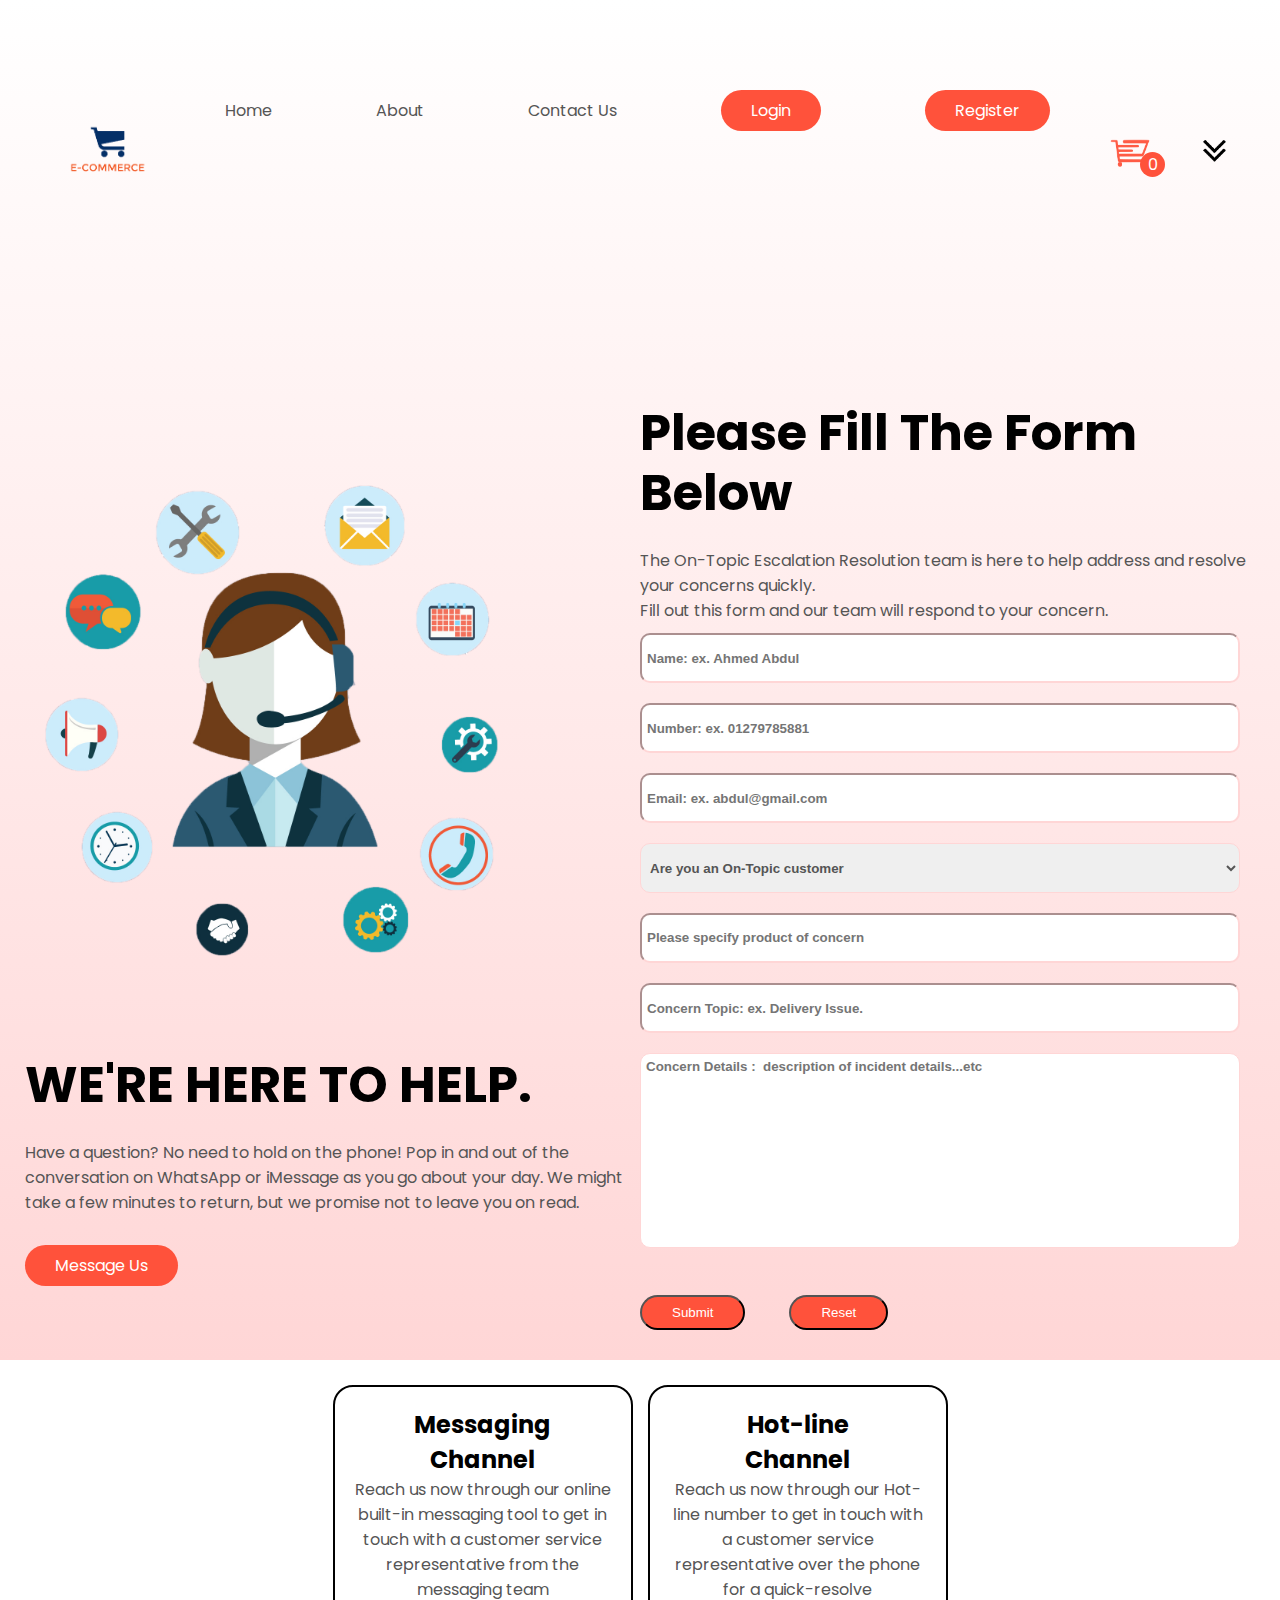
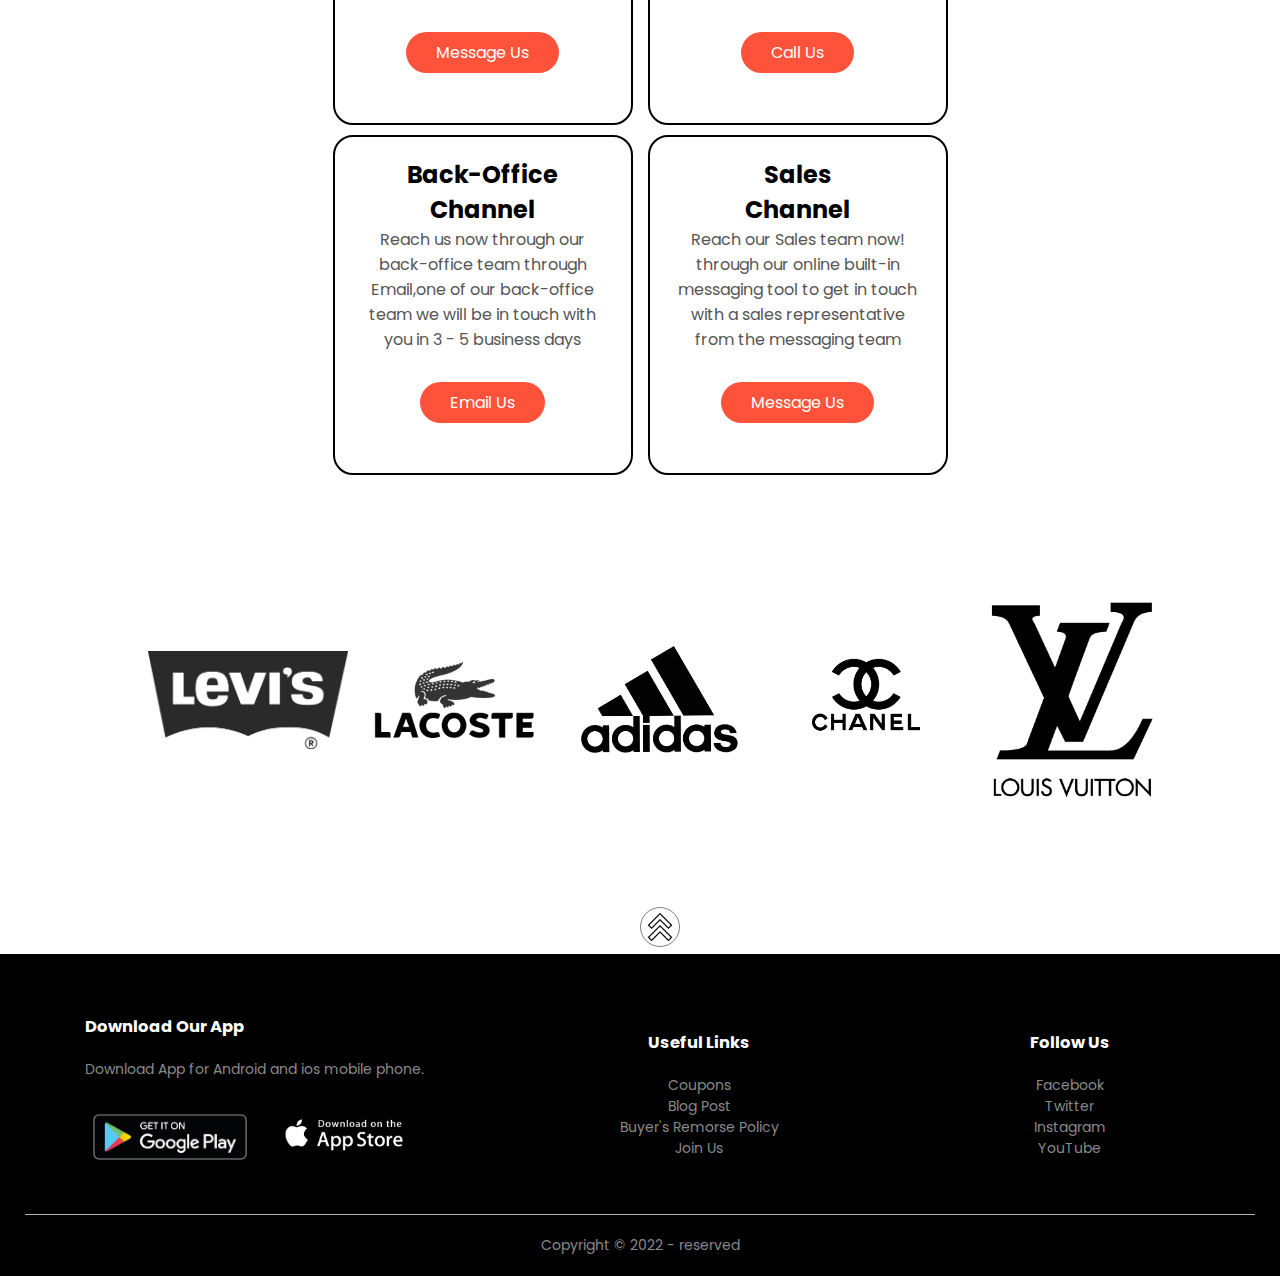
<file: Views/ContactUs.html>
<!DOCTYPE html>
<html lang="en">

<head>
    <meta charset="UTF-8">
    <title>Contact Us</title>
    <link rel="stylesheet" href="../css/ContactUsStyle.css">
    <link href="https://fonts.googleapis.com/css2?family=Poppins:wght@200;300;400;500;600;700&display=swap"
        rel="stylesheet">
    <link rel="stylesheet" href="https://stackpath.bootstrapcdn.com/font-awesome/4.7.0/css/font-awesome.min.css">
    <link rel="icon" href="../dda.png">
</head>

<body>
    <!--Header-->
    <div class="header">
        <div class="container">
            <div class="navbar">
                <div class="logo">
                    <a href="#"  onclick="page_move('Index.html')"><img id="logoHD" src="../dda.png"
                            alt="On Topic Shopping Logo" width="125px"></a>
                           
                </div>
                <nav>
                    <ul class="text-center">
                        <li><a href="#" onclick="page_move('Index.html')">Home</a></li>
                        <li><a href="#" onclick="page_move('About.html')">About</a></li>
                        <li><a href="#" onclick="page_move('ContactUs.html')">Contact Us</a></li>
                        <li><a href="#" class="btn btn-info " id="mydiv1" onclick="page_move('login.html')">Login</a></li>
                        <li><a href="#" class="btn btn-info " id="mydiv2" onclick="page_move('register.html')">Register</a></li>
                        <li><a href="#" class="btn btn-info "id="mydiv3"  onclick="DeleteCookie()">logout</a></li>
                    </ul>
                </nav>
                <img src="../Project-Images/imagesForProject/ShoppingCart.png" alt="Shopping Cart icon" width="40px" height="30px">
                <span id="Cart-Counter">0</span>
                <a href="#bottom"><img id="to-bottom-icon" src="../Project-Images/imagesForProject/toBottom.png"
                        alt="Go to Bottom on click icon"></a>

            </div>
            <div class="row">
                <div class="col-2">
                    <img src="../Project-Images/imagesForProject/ContactUsImg.png" alt="Customer Service picture" width="500px">
                    <h1>WE'RE HERE TO HELP. </h1>
                    <p> Have a question? No need to hold on the phone! Pop in and out of the conversation on WhatsApp or
                        iMessage as you go about your day. We might take a few minutes to return, but we promise not to
                        leave you on read.</p>
                    <a class="btn">Message Us </a>
                </div>
                <div class="col-2">
                    <h1>Please Fill The Form Below </h1>
                    <p>The On-Topic Escalation Resolution team is here to help address and resolve your concerns
                        quickly.</p>

                    <p>Fill out this form and our team will respond to your concern.</p>
                    <form action="">
                        <div class="input-row">

                            <input type="text" name="" id="" placeholder="Name: ex. Ahmed Abdul" pattern="[A-Za-z]{3,}"
                                required>
                        </div>
                        <div class="input-row">

                            <input type="text" name="" id="" placeholder="Number: ex. 01279785881"
                                pattern="01+[2,5,0]{1}+[0-9]{8}" required>
                        </div>
                        <div class="input-row">

                            <input type="email" name="" id="" placeholder="Email: ex. abdul@gmail.com" required>
                        </div>
                        <div class="input-row">
                            <select name="" id="">
                                <option value="">Are you an On-Topic customer</option>
                                <option value="">Yes</option>
                                <option value="">No</option>
                            </select>
                        </div>
                        <div class="input-row">
                            <input list="products" placeholder="Please specify product of concern" required>
                            <datalist id="products">
                                <option value="Apple Products"></option>
                                <option value="Clothing Products"></option>
                                <option value="Electronics"></option>
                                <option value="Accessories"></option>
                            </datalist>
                        </div>
                        <div class="input-row">
                            <input type="text" name="" id="" placeholder="Concern Topic: ex. Delivery Issue." required>
                        </div>
                        <div class="input-row">
                            <textarea name="" id="" cols="30" rows="10"
                                placeholder="Concern Details :  description of incident details...etc"></textarea>
                        </div>
                        <button type="submit" class="btn" id="form-submit">Submit</button> <button type="reset"
                            class="btn" id="form-reset">Reset</button>
                    </form>
                </div>
            </div>
        </div>
    </div>
    <div class="contact-opts">
        <div class="small-container">
            <div class="row">
                <div class="col-2">
                    <h2>Messaging <br> Channel</h2>
                    <p>Reach us now through our online built-in messaging tool to get in touch with a customer service representative from the messaging team</p>
                    <a class="btn">Message Us </a>
                </div>
                <div class="col-2">
                    <h2>Hot-line <br> Channel</h2>
                    <p>Reach us now through our Hot-line number to get in touch with a customer service representative over the phone for a quick-resolve</p>
                    <a href="tel:01279785881" class="btn">Call Us </a>
                </div>
                <div class="col-2">
                    <h2>Back-Office <br> Channel</h2>
                    <p>Reach us now through our back-office team through Email,one of our back-office team we will be in touch with you in 3 - 5 business days</p>
                    <a href="mailto:On-Topic.com" class="btn">Email Us </a>
                </div>
                <div class="col-2">
                    <h2>Sales <br> Channel</h2>
                    <p>Reach our Sales team now! through our online built-in messaging tool to get in touch with a sales representative from the messaging team</p>
                    <a class="btn">Message Us </a>
                </div>

            </div>
        </div>
        
    </div>









    <!---Brands-->
    <div class="brands">
        <div class="small-container">
            <div class="row">
                <div class="col-5">
                    <img src="../Project-Images/Brands/brand1.png" alt="Levi's Logo">
                </div>
                <div class="col-5">
                    <img src="../Project-Images/Brands/brand2.png" alt="Lacoste logo">
                </div>
                <div class="col-5">
                    <img src="../Project-Images/Brands/brand3.png" alt="Adidas logo">
                </div>
                <div class="col-5">
                    <img src="../Project-Images/Brands/brand4.png" alt="Chanel logo">
                </div>
                <div class="col-5">
                    <img src="../Project-Images/Brands/brand5.png" alt="Louis Vuitton logo">
                </div>
            </div>
        </div>
    </div>
    <div class="otherlinks">
        <div class="small-container">
            <div class="row">
                <div class="col-2"></div>
                <div class="col-2" id="to-top-icon-container">
                    <a href="#top">
                        <img src="../Project-Images/imagesForProject/toTop.png" alt="to-top icon" id="to-top-icon">
                    </a>
                </div>
                <div class="col-2"></div>

            </div>
        </div>
    </div>

    <!--Footer-->
    <div class="footer">
        <div class="container">
            <div class="row">
                <div class="footer-col-1">
                    <h3>Download Our App</h3>
                    <p>Download App for Android and ios mobile phone.</p>
                    <div class="app-logo">
                        <img src="../Project-Images/Download-Store-Img/android.png" alt="Image for Application download for android">
                        <img src="../Project-Images/Download-Store-Img/ios.png" alt="Image for Application download for IOS">
                    </div>
                </div>
                
                <div class="footer-col-3">
                    <h3>Useful Links</h3>
                    <ul>
                        <li>Coupons</li>
                        <li>Blog Post</li>
                        <li>Buyer's Remorse Policy</li>
                        <li>Join Us</li>

                    </ul>
                </div>
                <div class="footer-col-4">
                    <h3>Follow Us</h3>
                    <ul>
                        <li>Facebook</li>
                        <li>Twitter</li>
                        <li>Instagram</li>
                        <li>YouTube</li>

                    </ul>
                </div>
            </div>
            <hr>
            <p class="cpy-right" id="bottom">Copyright &copy; 2022 - reserved</p>

        </div>
    </div>
   
    <script src="../Scripts/CookieStore.js"></script>
    <script>
        function  page_move(Move){       
    location.replace(Move);
  }
 
            // function DeleteCookie(){
            //         document.cookie = "Password=;expires=Thu, 01 Jan 1970 00:00:00 UTC; path=/Views;";
            //         document.cookie = "Email=;expires=Thu, 01 Jan 1970 00:00:00 UTC; path=/Views;";
            //         document.cookie = "FullName=;expires=Thu, 01 Jan 1970 00:00:00 UTC; path=/Views;";
            //         document.cookie= "mp_52e5e0805583e8a410f1ed50d8e0c049_mixpanel=;expires=Thu, 01 Jan 1970 00:00:00 UTC; path=/;";                            
            //         location.replace("login.html");
            //     }
       
    </script>
</body>

</html>
</file>
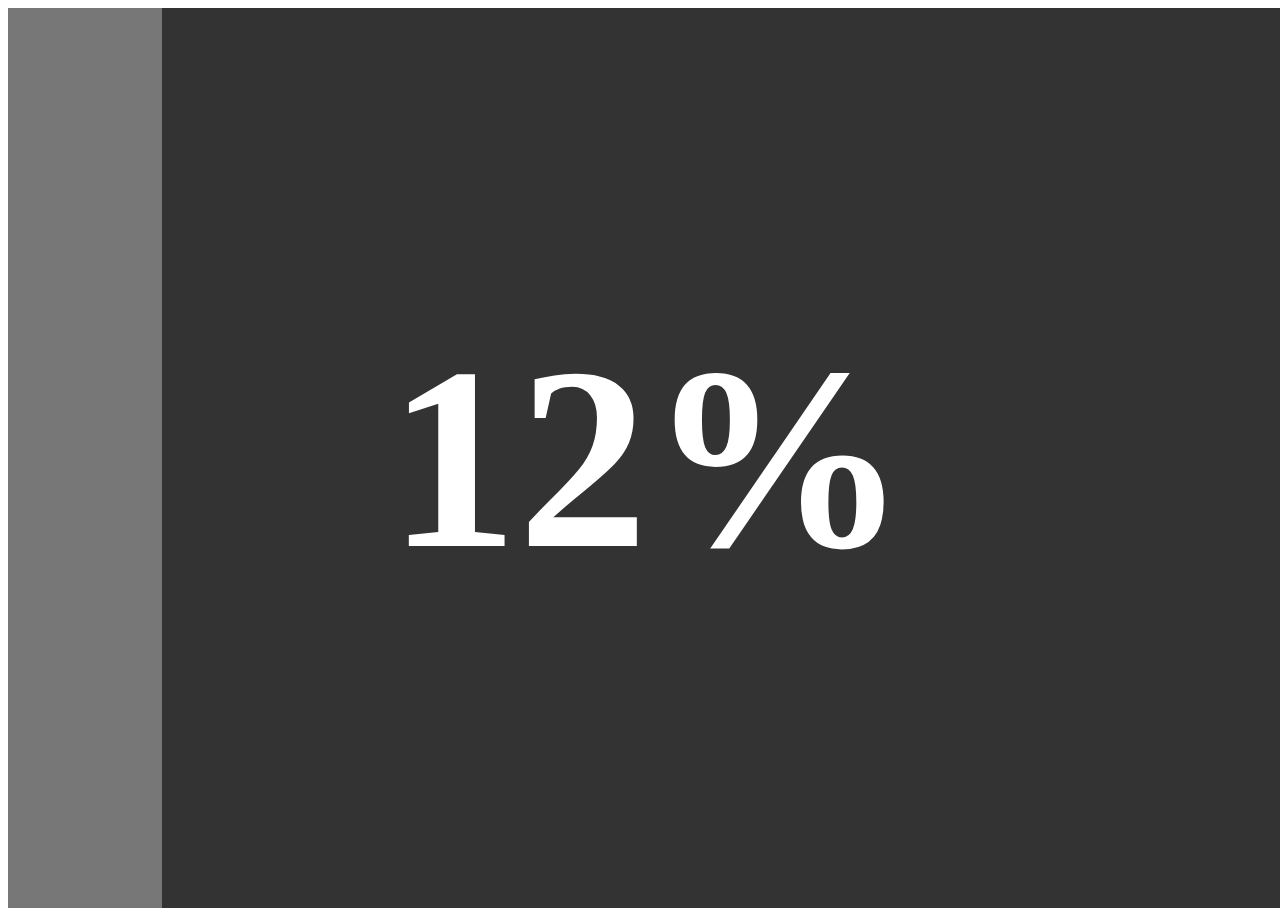
<file: Views/loader.html>
<!DOCTYPE html>
<html lang="en">
<head>
    <meta charset="UTF-8">
    <meta http-equiv="X-UA-Compatible" content="IE=edge">
    <meta name="viewport" content="width=device-width, initial-scale=1.0">
    <title>Document</title>
</head>
<style>
    #abdo {
    background: #333;
    width: 100vw;
    height: 100vh;
    overflow: hidden;
    }
    .loading-page {
    background: #777;
    width: 100%;
    height: 100vh;
    }
    .loading-page .counter h1 {
    transform: translate(-50% -50%);
    color: #fff;
    font-size: 260px;
    font-weight: bold;
    }
    .counter {
    display: grid;
    place-content: center;
    height: 100%;
    width: 100%;
    position: fixed;
    }
    .counter h1 {
    place-self: center;
    }

</style>
<body>
    <div id="abdo">
        <div class="loading-page">
            <div class="counter">
              <h1>0%</h1>
            </div>
        </div>
    </div>
    <script>
        document.addEventListener('DOMContentLoaded', function() {
        let counter = 0;
        let c = 0;
        const i = setInterval(function() {
            document.querySelector('.loading-page .counter h1').innerHTML = `${c}%`;
            document.querySelector('.loading-page').style.width = `${c}%`;
            counter++;
            c++;
            if(counter == 101) {
            clearInterval(i);
            location.replace("Index.html");
            }
        }, 50);

        })

</script>
</body>
</html>
</file>
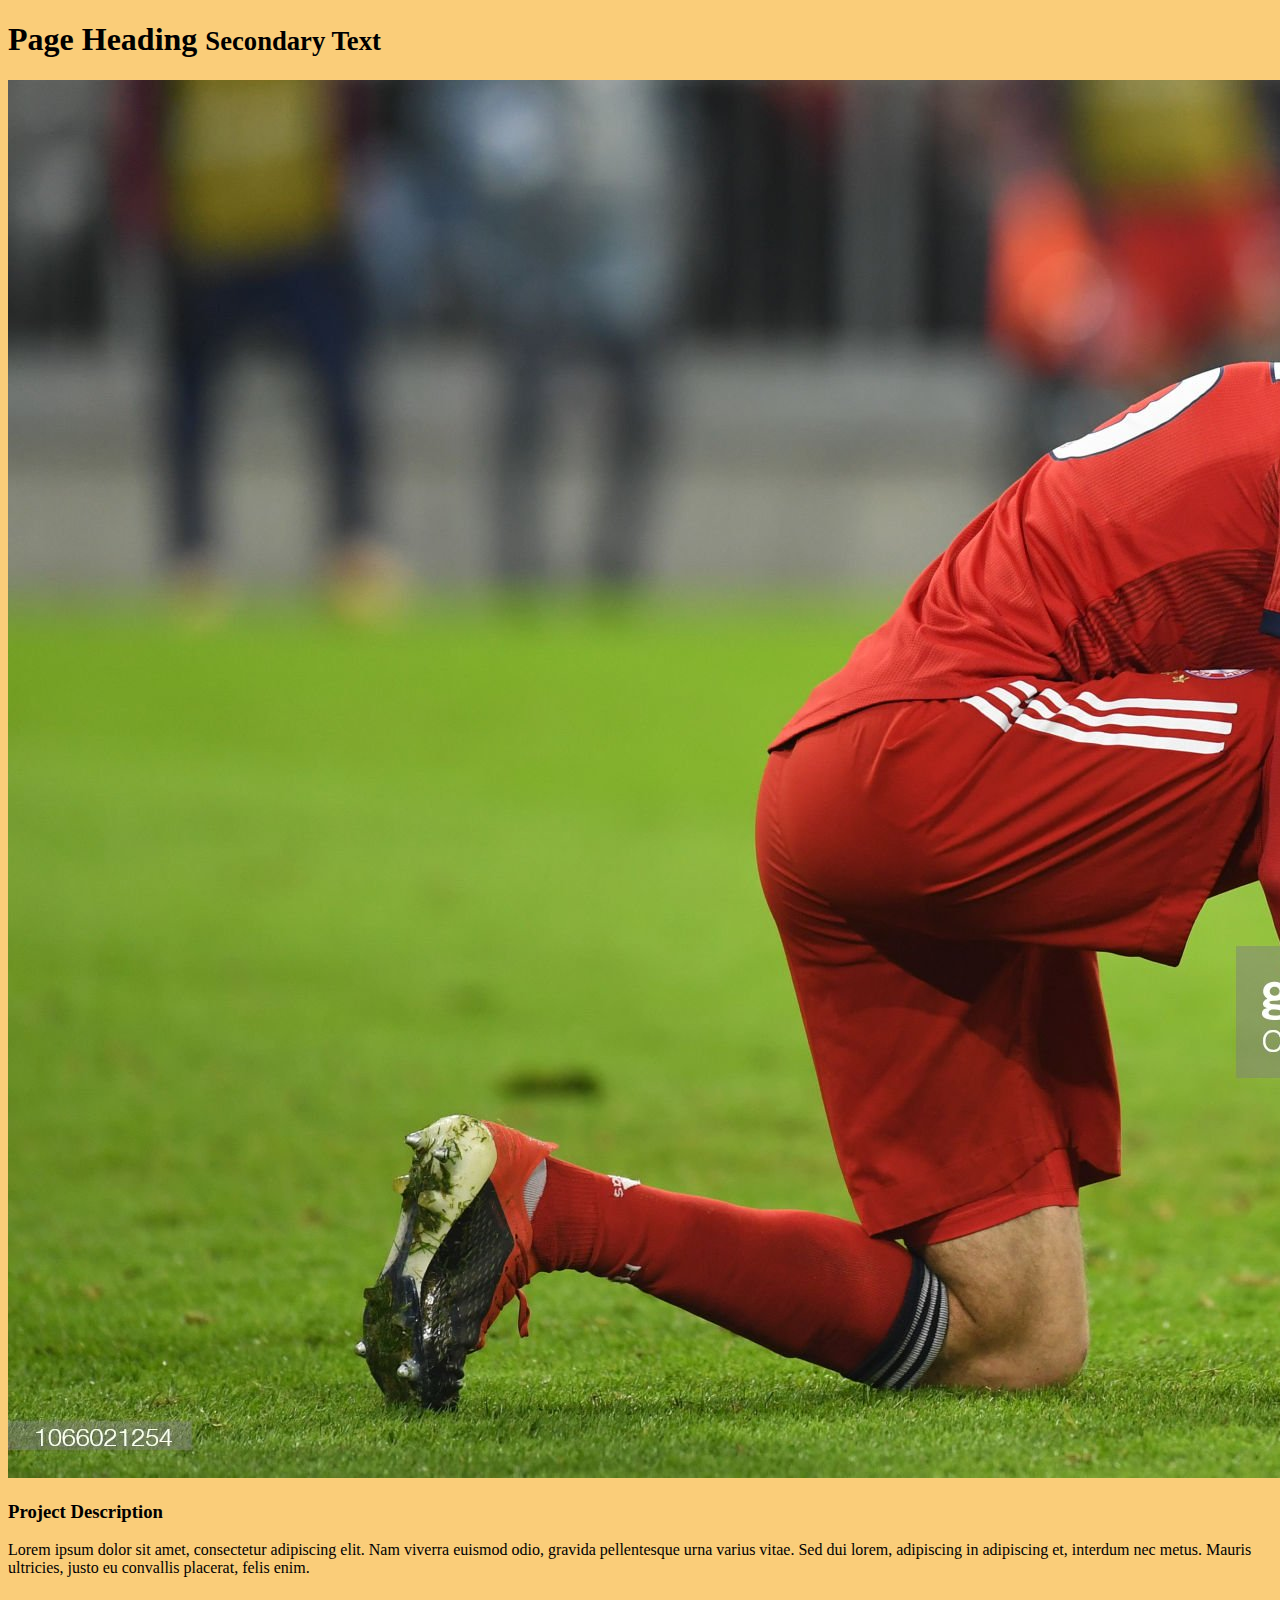
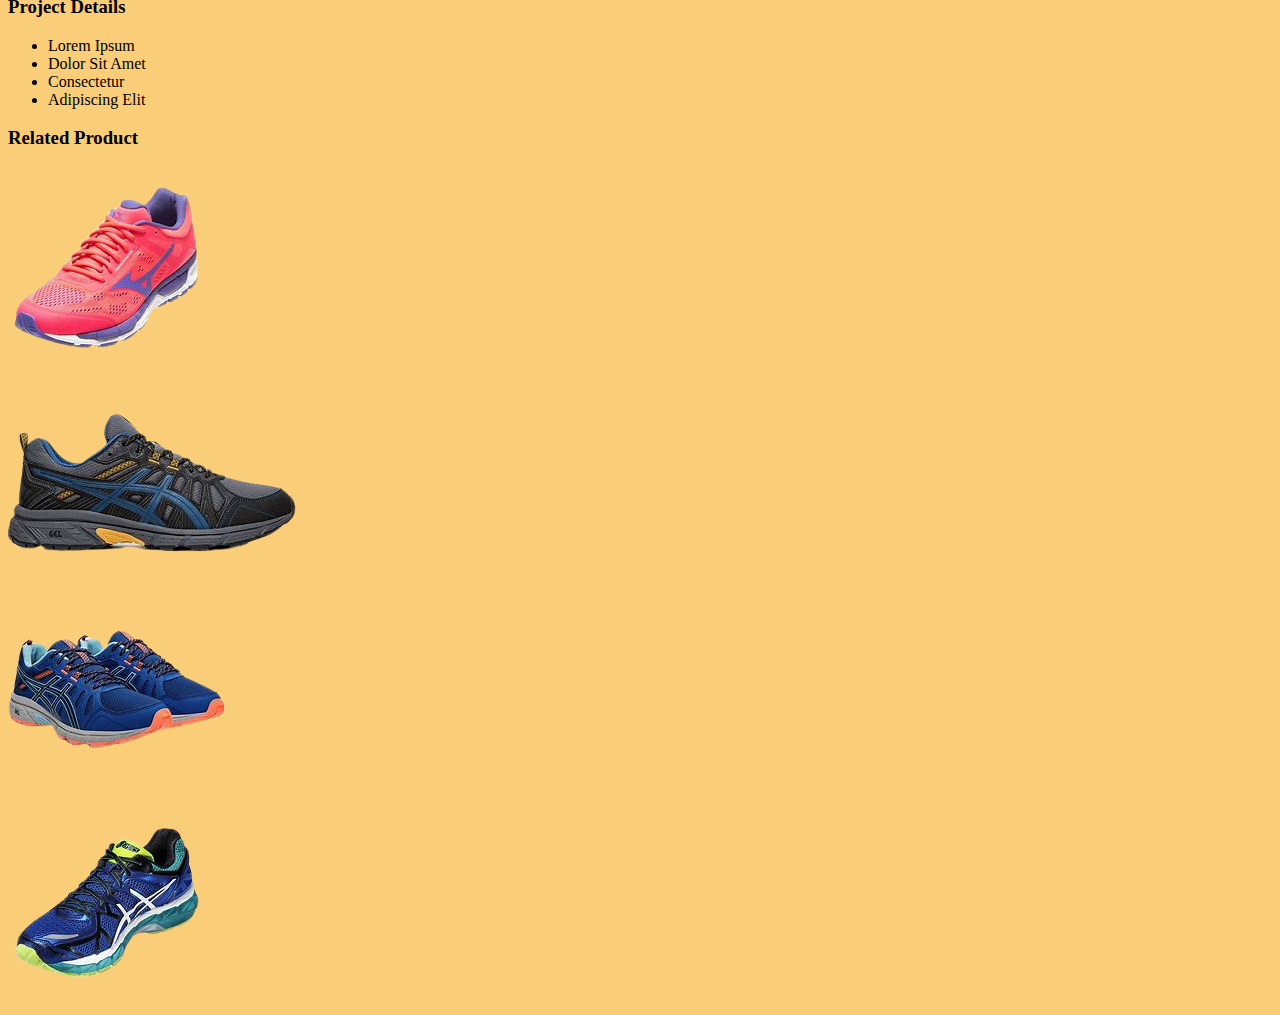
<file: Views/Shoe.html>
<!DOCTYPE html>
<html lang="en">

<head>
    <meta charset="UTF-8">
    <meta http-equiv="X-UA-Compatible" content="IE=edge">
    <meta name="viewport" content="width=device-width, initial-scale=1.0">
    <title>Document</title>
    <link href="https://fonts.googleapis.com/css2?family=Poppins:wght@200;300;400;500;600;700&display=swap"
    rel="stylesheet">
    <link href="https://cdn.jsdelivr.net/npm/bootstrap@5.0.2/dist/css/bootstrap.min.css" rel="stylesheet" integrity="sha384-EVSTQN3/azprG1Anm3QDgpJLIm9Nao0Yz1ztcQTwFspd3yD65VohhpuuCOmLASjC" crossorigin="anonymous">
    <script src="https://cdn.jsdelivr.net/npm/bootstrap@5.0.2/dist/js/bootstrap.bundle.min.js" integrity="sha384-MrcW6ZMFYlzcLA8Nl+NtUVF0sA7MsXsP1UyJoMp4YLEuNSfAP+JcXn/tWtIaxVXM" crossorigin="anonymous"></script>
</head>
<style>
*{
  color:rgb(0, 0, 0);
}
</style>
<body style="background-color:rgb(250, 205, 121) ;">
    
    <!-- Page Content -->
    <div class="container">
    
        <!-- Portfolio Item Heading -->
        <h1 class="my-4">Page Heading
          <small>Secondary Text</small>
        </h1>
      
        <!-- Portfolio Item Row -->
        <div class="row">
      
          <div class="col-md-8">
            <img class="img-fluid" src="../gettyimages-1066021254-2048x2048.jpg" alt="">
          </div>
      
          <div class="col-md-4">
            <h3 class="my-3">Project Description</h3>
            <p>Lorem ipsum dolor sit amet, consectetur adipiscing elit. Nam viverra euismod odio, gravida pellentesque urna varius vitae. Sed dui lorem, adipiscing in adipiscing et, interdum nec metus. Mauris ultricies, justo eu convallis placerat, felis enim.</p>
            <h3 class="my-3">Project Details</h3>
            <ul>
              <li>Lorem Ipsum</li>
              <li>Dolor Sit Amet</li>
              <li>Consectetur</li>
              <li>Adipiscing Elit</li>
            </ul>
          </div>
      
        </div>
        <!-- /.row -->
      
        <!-- Related Product Row -->
        <h3 class="my-4">Related Product</h3>
      
        <div class="row">
      
          <div class="col-md-3 col-sm-6 mb-4">
            <a href="#">
                  <img class="img-fluid" onmouseover="bigImg(this)" onmouseout="normalImg(this)" src="../1-removebg-preview.png" alt="">
                </a>
          </div>
      
          <div class="col-md-3 col-sm-6 mb-4">
            <a href="#">
                  <img class="img-fluid" onmouseover="bigImg(this)" onmouseout="normalImg(this)" src="../2-removebg-preview.png" alt="">
                </a>
          </div>
      
          <div class="col-md-3 col-sm-6 mb-4">
            <a href="#">
                  <img class="img-fluid" onmouseover="bigImg(this)" onmouseout="normalImg(this)" src="../3-removebg-preview.png" alt="">
                </a>
          </div>
      
          <div class="col-md-3 col-sm-6 mb-4">
            <a href="#">
                  <img class="img-fluid" onmouseover="bigImg(this)" onmouseout="normalImg(this)" src="../4-removebg-preview.png" alt="">
                </a>
          </div>
      
        </div>
        <!-- /.row -->
      
      </div>
    
        <script>
            function bigImg(x) {
                
            x.style.height = "250px";
            x.style.width = "250px";
            }

            function normalImg(x) {
            x.style.height = "203px";
            x.style.width = "203px";
            }
        </script>
      </script>
      <!-- /.container -->
      <script src="https://cdn.jsdelivr.net/npm/@popperjs/core@2.9.2/dist/umd/popper.min.js" integrity="sha384-IQsoLXl5PILFhosVNubq5LC7Qb9DXgDA9i+tQ8Zj3iwWAwPtgFTxbJ8NT4GN1R8p" crossorigin="anonymous"></script>
      <script src="https://cdn.jsdelivr.net/npm/bootstrap@5.0.2/dist/js/bootstrap.min.js" integrity="sha384-cVKIPhGWiC2Al4u+LWgxfKTRIcfu0JTxR+EQDz/bgldoEyl4H0zUF0QKbrJ0EcQF" crossorigin="anonymous"></script>
</body>

</html>
</file>
<file: css/ContactUsStyle.css>
* {
    margin: 0;
    padding: 0;
    box-sizing: border-box;
}
#searchBar {
    display: inline-block;
    margin: 0px;
    position: relative;
    align-items: center;
    bottom: 16px;
    padding: 10px;
    text-align: left;
    margin-left: 60px;
    min-width: 300px;
    max-width: 300px ;
    min-height: 35px;
    border-radius: 30px;
    border: 4px solid #ffd6d6;
    transition: all 0.5s;
}

#searchBar:hover {
    border: 4px solid #ffd6d6;
    box-shadow: 2px 2px #ff523b;
}

#searchBar:focus {
    outline: none;
    border: 4px solid #ffd6d6;

    box-shadow: 2px 2px #ff523b;
}
body {
    font-family: 'Poppins', sans-serif;
}

.navbar {
    display: flex;
    align-items: center;
    padding: 20px;
}

nav {
    flex: 1;
    text-align: right;
}

nav ul {
    display: inline-block;
    list-style-type: none;
}

nav ul li {
    display: inline-block;
    margin-right: 20px;
    padding: 40px;
    /*My Touch*/

}

a {
    text-decoration: none;
    color: #555;
}

p {
    color: #555;
}

.container {
    max-width: 1300px;
    margin: auto;
    padding-left: 25px;
    padding-right: 25px;

}

.row {
    display: flex;
    align-items: center;
    flex-wrap: wrap;
    justify-content: space-around;
}

.col-2 {
    flex-basis: 50%;
    min-width: 300px;
}

.col-2 img {
    max-width: 100%;
    padding: 50px 0;

}

.col-2 h1 {
    font-size: 50px;
    line-height: 60px;
    margin: 25px 0;
}



.header {
    background: linear-gradient(#fff, #ffd6d6);
}

#logoHD {
    border-radius: 15px;
}

.header .row {
    margin-top: 70px;
}

.btn {
    display: inline-block;
    color: white;
    background: #ff523b;
    padding: 8px 30px;
    margin: 30px 0;
    border-radius: 30px;
    transition: background 0.5s;
}

.btn:hover {
    background: #563434
}

.categories {
    margin: 50px 0;
}



.small-container {
    max-width: 1080px;
    margin: auto;
    padding-left: 25px;
    padding-right: 25px;

}

.btn-Cart {
    display: inline-block;
    color: white;
    background: #ff523b;
    padding: 8px 10px;
    margin: 30px 0;
    border-radius: 15px;
    transition: background 0.5s;
}

.btn-Cart:hover {
    background: #563434
}

.title {
    text-align: center;
    margin: 0 auto 80px;
    position: relative;
    line-height: 60px;
    color: #555;
}

.title::after {
    content: '';
    background: #ff523b;
    width: 80px;
    height: 5px;
    border-radius: 5px;
    position: absolute;
    bottom: 0;
    left: 50%;
    transform: translateX(-50%);

}

h4 {
    color: #555;
    font-weight: normal;

}

small {
    color: #555;
}


.brands {
    margin: 100px auto;

}

.col-5 {
    width: 160px;
}

.col-5 img {
    width: 200px;
    cursor: pointer;
    filter: grayscale(100%);
    transition: filter 0.5s;
}

.col-5 img:hover {
    filter: grayscale(0%);
}

.footer {
    background: #000;
    color: #8a8a8a;
    font-size: 14px;
    padding: 60px 0 20px;
}

.footer p {
    color: #8a8a8a;

}

div>textarea {
    min-height: 195px;
    resize: none;
}

.input-row>input,
.input-row>select,
.input-row>textarea {
    padding: 5px;
    width: 600px;
    height: 50px;
    margin: 10px 0;
    border-radius: 10px;
    color: #555;
    font-weight: bold;
    font-family: Arial, Helvetica, sans-serif;
    transition: all 0.5s;
    border-color: #ffd6d6;
}

.input-row>input:hover,
.input-row>select:hover,
.input-row>textarea:hover {
    border: 3px solid #ff523b;
    font-size: larger;
}



#form-submit {
    margin-right: 40px;
}

#form-submit:hover {
    color: #c96c6c;
    cursor: pointer;
}

#form-reset:hover {
    color: #c96c6c;
    cursor: pointer;
}

.footer h3 {
    color: #fff;
    margin-bottom: 20px;
}
.contact-opts {
    display: flex;
    flex-wrap: wrap;
    text-align: center;
    align-items: center;
    justify-content: space-around;
}

.contact-opts .col-2 {
    flex-basis: 50%;
    min-width: 300px;
    border: 2px solid black;
    padding: 20px;
    border-radius: 20px;
    min-height: 315px;
    max-width: 300px;
    margin: 5px 4px;

    transition: transform 0.5s;

}


.contact-opts .col-2:hover {
    transform: translateY(-5px);
    box-shadow:5px 5px #555;

}


.contact-opts .small-container {
    margin: 20px 300px;
    max-width: 1288px;

}

.footer-col-1,
.footer-col-2,
.footer-col-3,
.footer-col-4 {
    min-width: 250px;
    margin-bottom: 20px;
}

.footer-col-1 {
    flex-basis: 30%;
}

.footer-col-2 {
    flex: 1;
    text-align: center;
}

.footer-col-2 img {
    border-radius: 70px;
    width: 180px;
    margin-bottom: 20px;
}

.footer-col-3,
.footer-col-4 {
    flex-basis: 12%;
    text-align: center;
}

ul {
    list-style-type: none;
}

.app-logo {
    margin-top: 20px;
}

.app-logo img {
    width: 170px;
}

.footer hr {
    border: none;
    background: #b5b5b5;
    height: 1px;
    margin: 20px 0;
}

.cpy-right {
    text-align: center;
}

#to-bottom-icon {
    width: 40px;
    margin-left: 20px;
    transition: all 0.5s;
}

#to-bottom-icon:hover {
    transform: translateX(-5);
    border: 5px solid #FFDADA;
    border-radius: 50%;
    box-shadow: 2px 2px #ff523b;

}

#to-top-icon {
    width: 40px;
    border: 1px solid grey;
    padding: 0;
    margin: 0;
    border-radius: 50%;
    transition: all 0.5s
}

#to-top-icon:hover {
    transform: translateY(5);
    border: 5px solid #FFDADA;
    border-radius: 50%;
    box-shadow: 2px 2px #ff523b;
}

.btn-slider {
    padding: 20px 0;
    margin: 0px 20px 0 0;
    font-size: x-large;
    display: inline-block;
    color: white;
    background: #ff523b;
    border: 2px solid #FFDADA;
    padding: 8px 30px;
    margin: 30px 0;
    border-radius: 30px;

    transition: all 0.5s;
}

.btn-slider:hover {
    font-size: xx-large;
    background: #c96c6c;
    cursor: pointer;
    color: #ff523b;
}

#slider-col {
    flex-basis: 50%;
    width: 900px;
    text-align: center;
    align-items: center;
}

#slider-col>img {
    height: 600px;

    margin: 0 10px;
}

.btn-filter {

    padding: 20px 0;
    margin: 0px 20px 0 0;
    font-size: xx-large;
    display: inline-block;
    color: white;
    background: #ff523b;
    border: 2px solid #FFDADA;
    padding: 8px 30px;
    margin: 30px 0;
    border-radius: 30px;
    transition: all 0.5s;
}

.btn-filter:hover {

    background: white;
    cursor: pointer;
    color: #ff523b;
    border: 3px solid #ff523b;
    box-shadow: 2px 4px #FFDADA;

}

.col-3-filter {
    align-items: center;
    text-align: center;
    border-radius: 20px;
    padding: 10px;
    flex-basis: 30%;
    min-width: 250px;
    margin-bottom: 30px;

}

.col-3>h2 {
    color: #ff523b;
}

#Cart-Counter {
    text-align: center;
    border-radius: 50%;
    position: relative;
    right: 10px;
    top: 10px;
    color: white;
    background-color: #ff523b;
    width: 25px;
    height: 25px;

}
</file>
